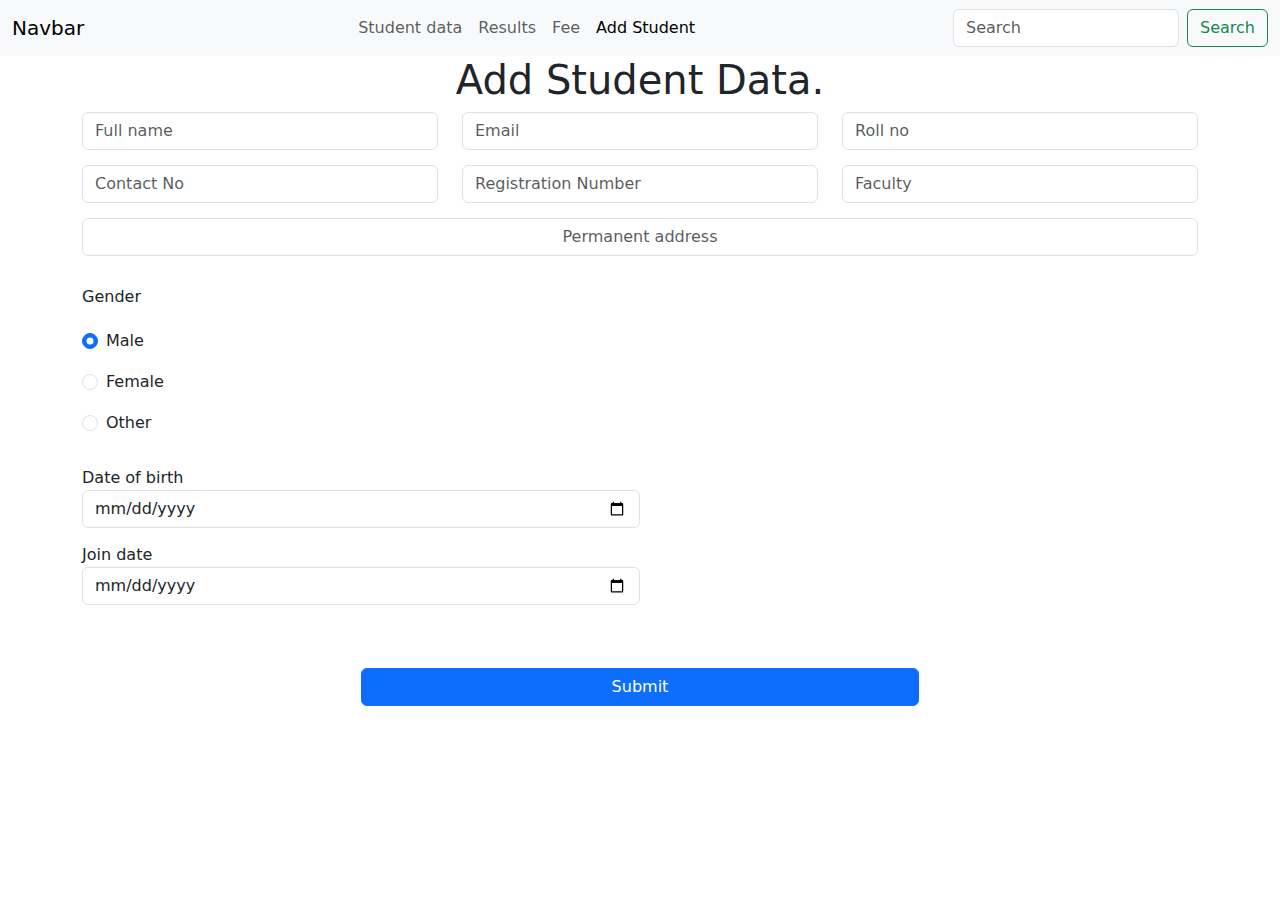
<file: pages/add-student.html>
<!DOCTYPE html>
<html lang="en">

<head>
  <link href="https://cdn.jsdelivr.net/npm/bootstrap@5.3.3/dist/css/bootstrap.min.css" rel="stylesheet"
    integrity="sha384-QWTKZyjpPEjISv5WaRU9OFeRpok6YctnYmDr5pNlyT2bRjXh0JMhjY6hW+ALEwIH" crossorigin="anonymous" />

  <!-- Fonts -->
  <link rel="preconnect" href="https://fonts.googleapis.com" />
  <link rel="preconnect" href="https://fonts.gstatic.com" crossorigin />
  <link
    href="https://fonts.googleapis.com/css2?family=Poppins:ital,wght@0,100;0,200;0,300;0,400;0,500;0,600;0,700;0,800;0,900;1,100;1,200;1,300;1,400;1,500;1,600;1,700;1,800;1,900&display=swap"
    rel="stylesheet" />
  <link href="https://fonts.googleapis.com/css2?family=Silkscreen:wght@400;700&display=swap" rel="stylesheet" />

  <meta charset="UTF-8">
  <meta name="viewport" content="width=device-width, initial-scale=1.0">
  <title>Add Student</title>
</head>

<body>

  <!-- Nav bar.. -->

  <nav class="navbar  navbar-expand-lg bg-body-tertiary ">
    <div class="container-fluid">


      <a class="navbar-brand" href="#">Navbar</a>

      <ul class="navbar-nav">
        <li class="nav-item">
          <a class="nav-link " href="index.html">Student data</a>
        </li>
        <li class="nav-item">
          <a class="nav-link" href="result.html">Results</a>
        </li>
        <li class="nav-item">
          <a class="nav-link" href="fee-structure.html">Fee</a>
        </li>
        <li class="nav-item">
          <a class="nav-link active" aria-current="page" href="add-student.html">Add Student</a>
        </li>
      </ul>

      <form class="d-flex" role="search">
        <input class="form-control me-2 " type="search" placeholder="Search" aria-label="Search">
        <button class="btn btn-outline-success " type="submit">Search</button>
      </form>
    </div>
  </nav>


  <!-- inputfield -->

  <div class="container ">
    <form id="addStudentForm" class="mb-5">

      <div style="display: flex; flex-direction: column; gap: 15px;">
        <div class="row">
          <div style="text-align: center;">
            <h1>Add Student Data.</h1>
          </div>
          <div class="col">
            <input name="name" type="text" id="fullName" class="form-control" placeholder="Full name"
              aria-label="fullName" required>
          </div>
          <div class="col">
            <input name="email" type="text" id="email" class="form-control" placeholder="Email" aria-label="email">
          </div>
          <div class="col">
            <input name="rollNo" type="text" id="rollNo" class="form-control" placeholder="Roll no" aria-label="rollNo"
              required>
          </div>
        </div>

        <!--  -->

        <div class="row">

          <div class="col">

            <input name="contact" type="text" id="contactNo" class="form-control" placeholder="Contact No"
              aria-label="contactNo" required>
          </div>
          <div class="col">
            <input name="regNo" type="text" id="registrationNo" class="form-control" placeholder="Registration Number"
              aria-label="registrationNo" required>
          </div>
          <div class="col">
            <input name="faculty" type="text" id="faculty" class="form-control" placeholder="Faculty"
              aria-label="faculty" required>
          </div>
        </div>

        <div class="row">
          <div class="col">
            <input name="address" type="text" id="address" class="form-control" style="text-align: center;"
              placeholder="Permanent address" aria-label="address" required>
          </div>

        </div>

        <!-- Radio box  -->

        <div class="mt-3">
          <h6>Gender</h6>
        </div class="was-validated">
        <div class="form-check">
          <input name="gender" type="radio" class="form-check-input" id="male" value="male" checked>
          <label class="form-check-label" for="male">Male</label>
        </div>
        <div class="form-check ">
          <input name="gender" type="radio" class="form-check-input" id="female" value="female">
          <label class="form-check-label" for="female">Female</label>
        </div>

        <div class="form-check mb-3">
          <input name="gender" type="radio" class="form-check-input" id="others" value="others">
          <label class="form-check-label" for="others">Other</label>

        </div>


        <div class="col-12 col-md-6">
          <div class="form-group">
            <label for="joinDate">Date of birth</label>
            <input name="dateOfBirth" type="date" id="dateOfBirth" class="form-control">
          </div>
        </div>

        <div class="col-12 col-md-6 ">
          <div class="form-group">
            <label for="date">Join date</label>
            <input name="joinedDate" type="date" id="joinDate" class="form-control" min="2000-01-01" max="2100-12-30">
          </div>
        </div>

        <div class="col-md-12 text-center mt-5">
          <button type="submit" class="btn btn-primary" style="width: 50%;">Submit</button>
        </div>

      </div>
      <!--  -->
    </form>

  </div>


</body>
<script src="https://code.jquery.com/jquery-3.4.1.slim.min.js"
  integrity="sha384-J6qa4849blE2+poT4WnyKhv5vZF5SrPo0iEjwBvKU7imGFAV0wwj1yYfoRSJoZ+n" crossorigin="anonymous"></script>
<script src="https://cdn.jsdelivr.net/npm/popper.js@1.16.0/dist/umd/popper.min.js"
  integrity="sha384-Q6E9RHvbIyZFJoft+2mJbHaEWldlvI9IOYy5n3zV9zzTtmI3UksdQRVvoxMfooAo" crossorigin="anonymous"></script>
<script src="https://cdn.jsdelivr.net/npm/bootstrap@4.4.1/dist/js/bootstrap.min.js"
  integrity="sha384-wfSDF2E50Y2D1uUdj0O3uMBJnjuUD4Ih7YwaYd1iqfktj0Uod8GCExl3Og8ifwB6" crossorigin="anonymous"></script>
<script defer src="../js/addstudent.js"></script>

</html>
</file>
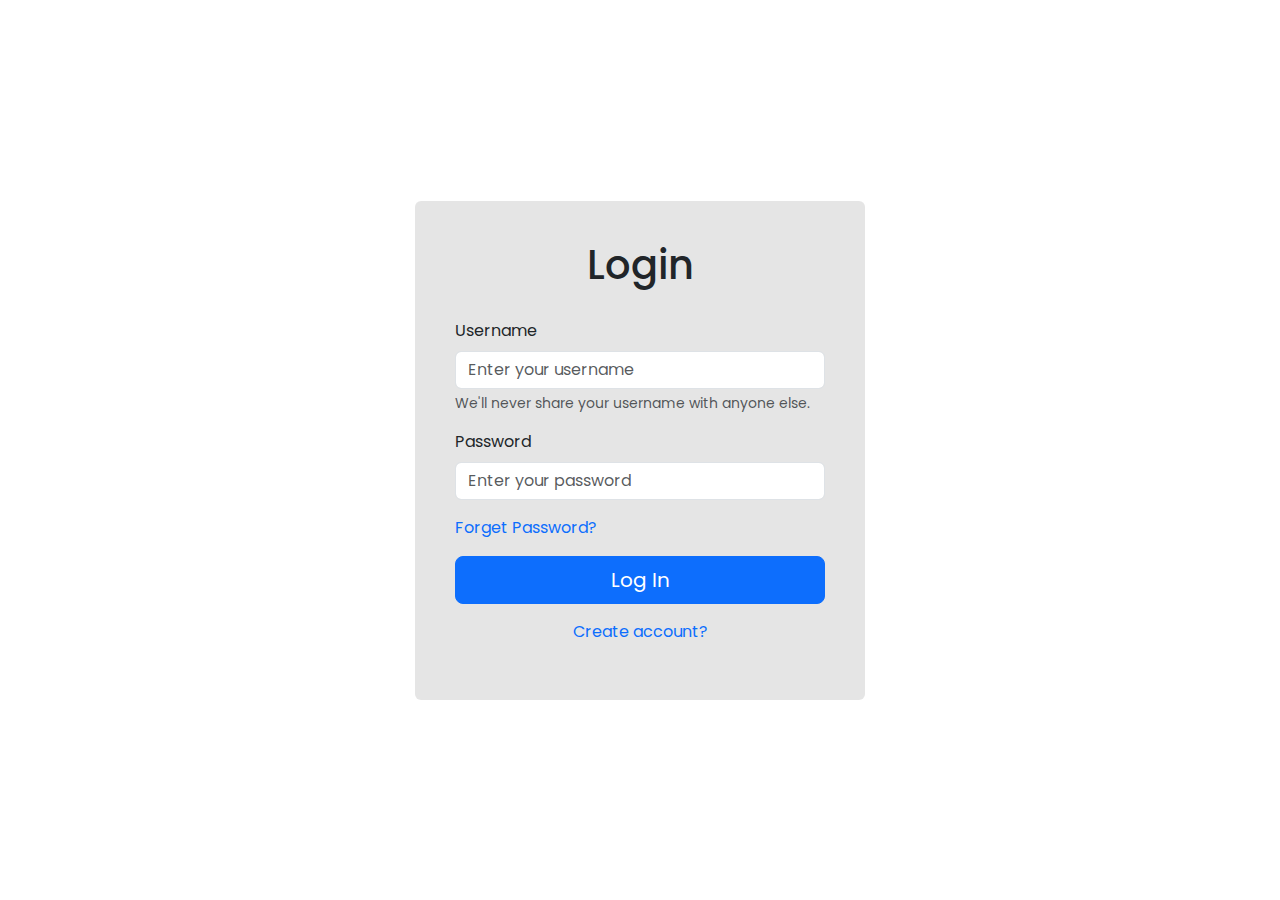
<file: pages/login.html>
<!DOCTYPE html>
<html lang="en">

<head>
  <!-- CSS -->
  <link rel="stylesheet" href="../css/login.css">

  <!-- Bootstrap -->
  <link href="https://cdn.jsdelivr.net/npm/bootstrap@5.3.3/dist/css/bootstrap.min.css" rel="stylesheet"
    integrity="sha384-QWTKZyjpPEjISv5WaRU9OFeRpok6YctnYmDr5pNlyT2bRjXh0JMhjY6hW+ALEwIH" crossorigin="anonymous">

  <!-- Fonts -->
  <link rel="preconnect" href="https://fonts.googleapis.com" />
  <link rel="preconnect" href="https://fonts.gstatic.com" crossorigin />
  <link
    href="https://fonts.googleapis.com/css2?family=Poppins:ital,wght@0,100;0,200;0,300;0,400;0,500;0,600;0,700;0,800;0,900;1,100;1,200;1,300;1,400;1,500;1,600;1,700;1,800;1,900&display=swap"
    rel="stylesheet" />
  <link href="https://fonts.googleapis.com/css2?family=Silkscreen:wght@400;700&display=swap" rel="stylesheet" />

  <meta charset="UTF-8">
  <meta name="viewport" content="width=device-width, initial-scale=1.0">
  <title>Login</title>
</head>

<body class="container">
  <form id="loginForm" class="form-box" style="margin-block: auto">
    <div>
      <h1 class="title">Login</h1>
    </div>
    <div class="mb-3">
      <label for="username" class="form-label">Username</label>
      <input name="username" class="form-control" id="username" placeholder="Enter your username"
        aria-describedby="usernameHelp" required>
      <div id="usernameHelp" class="form-text">We'll never share your username with anyone else.</div>
    </div>
    <div class="mb-3">
      <label for="password" class="form-label">Password</label>
      <input name="password" type="password" class="form-control" id="password" placeholder="Enter your password"
        required>
    </div>
    <div class="mb-3 form-check ps-0">
      <label class="form-check-label" for="passwordChecked"><a href="" style="text-decoration: none;">Forget
          Password?</a></label>
    </div>
    <button type="submit" style="width: 100%;" class="btn btn-lg btn-primary">Log In</button>

    <div class="create-acc mt-3">
      <a href="../pages/signup.html">
        <p>Create account?</p>
      </a>
    </div>
  </form>
</body>

<script defer src="../js/login.js"></script>

</html>
</file>
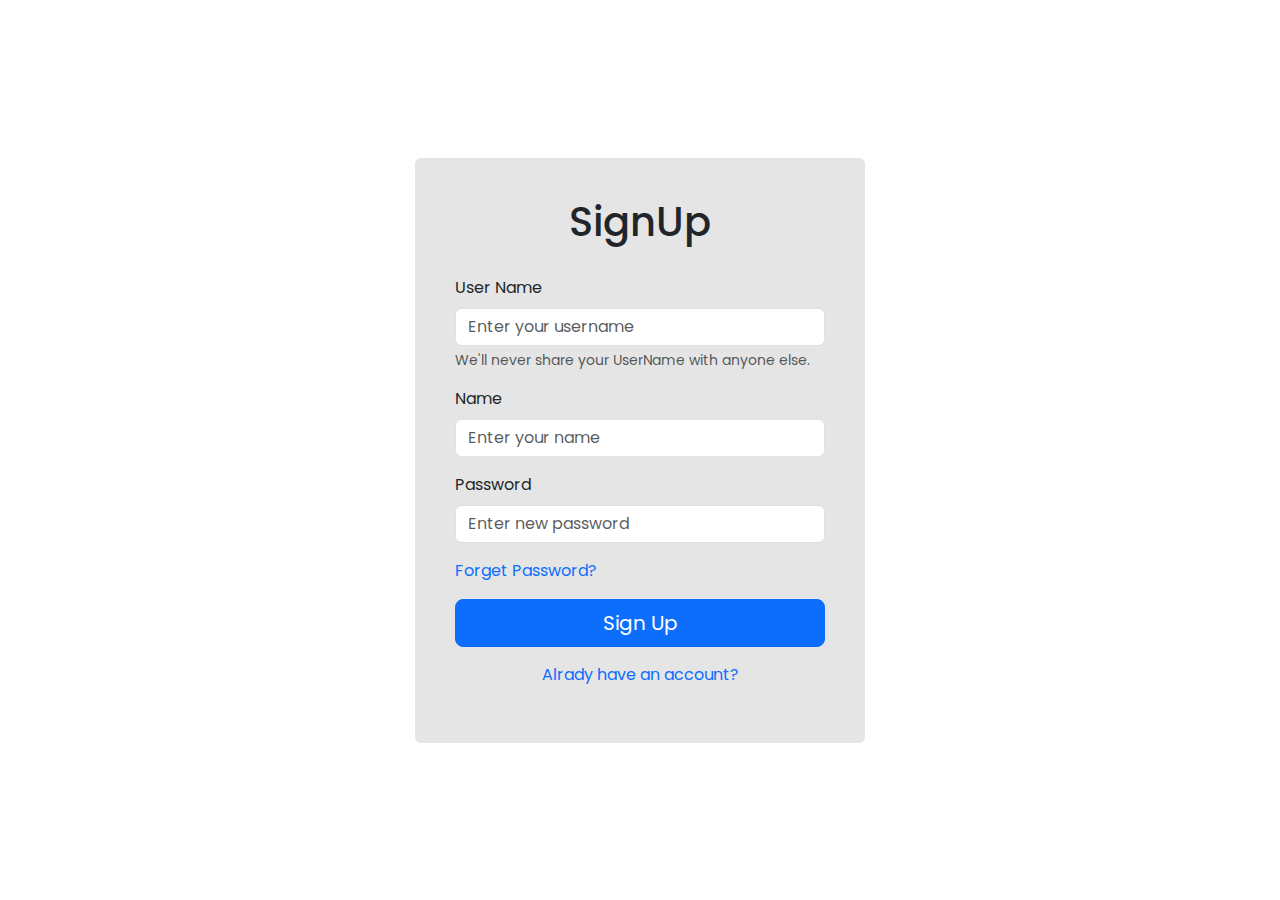
<file: pages/signup.html>
<!DOCTYPE html>
<html lang="en">

<head>
  <!-- CSS -->
  <link rel="stylesheet" href="../css/signup.css" />

  <!-- Bootstrap -->
  <link href="https://cdn.jsdelivr.net/npm/bootstrap@5.3.3/dist/css/bootstrap.min.css" rel="stylesheet"
    integrity="sha384-QWTKZyjpPEjISv5WaRU9OFeRpok6YctnYmDr5pNlyT2bRjXh0JMhjY6hW+ALEwIH" crossorigin="anonymous" />

  <!-- Fonts -->
  <link rel="preconnect" href="https://fonts.googleapis.com" />
  <link rel="preconnect" href="https://fonts.gstatic.com" crossorigin />
  <link
    href="https://fonts.googleapis.com/css2?family=Poppins:ital,wght@0,100;0,200;0,300;0,400;0,500;0,600;0,700;0,800;0,900;1,100;1,200;1,300;1,400;1,500;1,600;1,700;1,800;1,900&display=swap"
    rel="stylesheet" />
  <link href="https://fonts.googleapis.com/css2?family=Silkscreen:wght@400;700&display=swap" rel="stylesheet" />

  <meta charset="UTF-8" />
  <meta name="viewport" content="width=device-width, initial-scale=1.0" />
  <title>Signup</title>
</head>

<body class="container">
  <form id="signupForm" class="form-box" style="margin-block: auto">
    <div>
      <h1 class="title">SignUp</h1>
    </div>
    <div class="mb-3">
      <label for="username" class="form-label">User Name</label>
      <input name="username" type="text" class="form-control" id="username" placeholder="Enter your username"
        aria-describedby="usernameHelp " required />
      <div id="usernameHelp" class="form-text">
        We'll never share your UserName with anyone else.
      </div>
    </div>

    <div class="mb-3">
      <label for="name" class="form-label">Name</label>
      <input name="name" type="text" class="form-control" id="name" placeholder="Enter your name"
        aria-describedby="nameHelp" required />
    </div>

    <div class="mb-3">
      <label for="password" class="form-label">Password</label>
      <input name="password" type="password" class="form-control" id="password" placeholder="Enter new password"
        required />
    </div>
    <div class="mb-3 form-check ps-0">
      <label class="form-check-label" for="passwordCheck"><a href="" style="text-decoration: none">Forget
          Password?</a></label>
    </div>

    <button type="submit" style="width: 100%" class="btn btn-lg btn-primary">
      Sign Up
    </button>

    <div class="create-acc mt-3">
      <a href="../pages/login.html">
        <p>Alrady have an account?</p>
      </a>
    </div>
  </form>
</body>

<script defer src="../js/signup.js"></script>

</html>
</file>
<file: css/login.css>
* {
    margin: 0;
    padding: 0;
    font-family: 'Poppins', sans-serif;
    box-sizing: border-box;

}

.container {
    height: 100vh;
    display: flex;
    align-items: center;
    justify-content: center;
}

.title {
    text-align: center;
    margin-bottom: 30px;
}

.form-box {
    min-width: 450px;

    background-color: rgb(212, 212, 212);
    background-color: rgba(212, 212, 212, 0.6);
    padding: 40px;
    /* text-align: center; */
    border-radius: 6px;
}



.create-acc a {
    text-decoration: none;
}

.create-acc a p {
    text-align: center;

}
</file>
<file: css/signup.css>
* {
    margin: 0;
    padding: 0;
    font-family: 'Poppins', sans-serif;
    box-sizing: border-box;

}

.container {
    height: 100vh;
    display: flex;
    align-items: center;
    justify-content: center;
}

.title {
    text-align: center;
    margin-bottom: 30px;
}

.form-box {
    min-width: 450px;

    background-color: rgb(212, 212, 212);
    background-color: rgba(212, 212, 212, 0.6);
    padding: 40px;
    /* text-align: center; */
    border-radius: 6px;
}



.create-acc a {
    text-decoration: none;
}

.create-acc a p {
    text-align: center;

}
</file>
